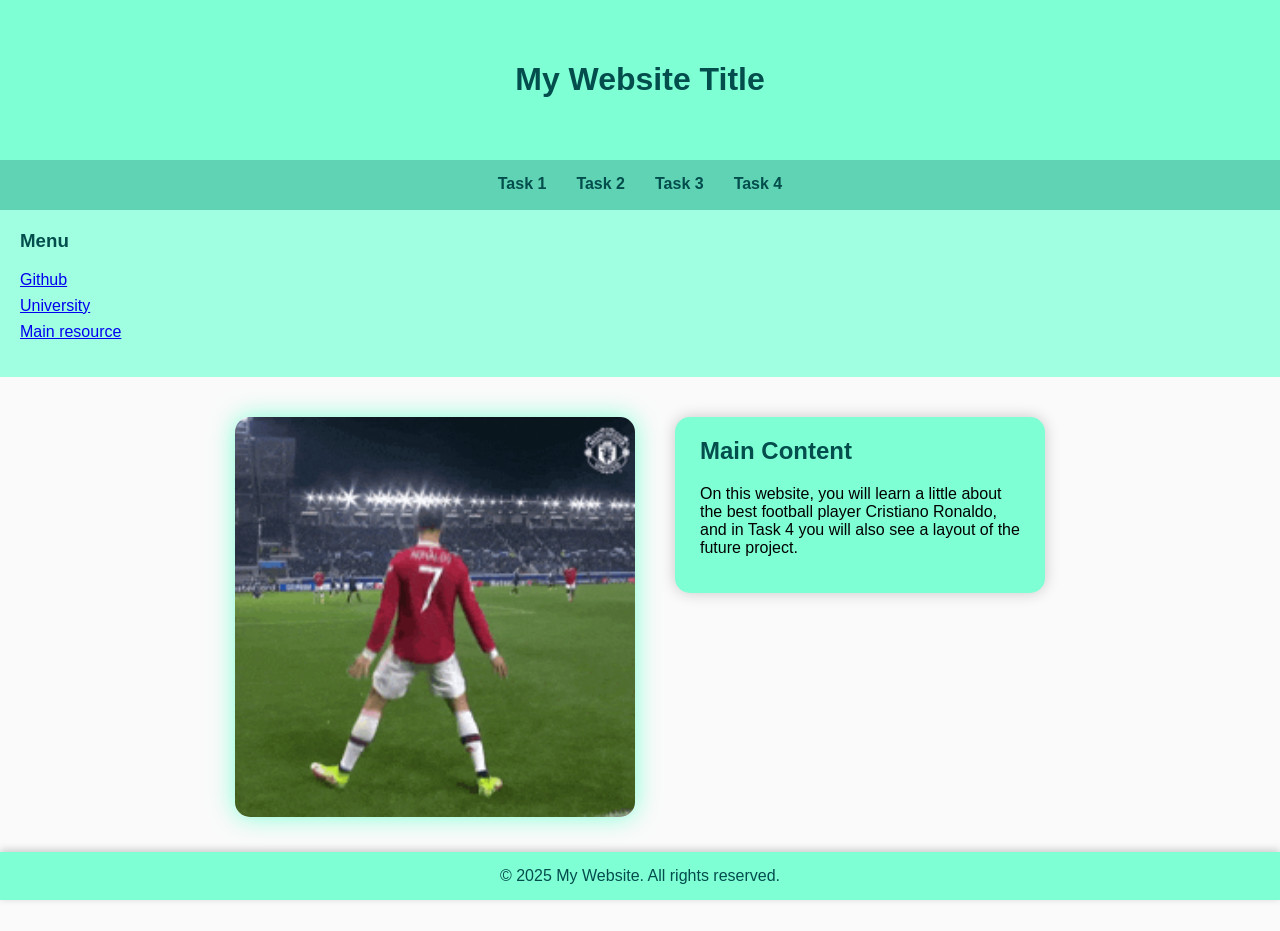
<file: index.html>
<!DOCTYPE html>
<html lang="en">
<head>
    <meta charset="UTF-8">
    <title>Task 1 Layout</title>
    <link rel="stylesheet" href="task1.css">
</head>
<body>
    <div id="header">
        <h1>My Website Title</h1>
    </div>

    <div id="navbar">
        <a href="task1.html">Task 1</a>
        <a href="task2.html">Task 2</a>
        <a href="task3.html">Task 3</a>
        <a href="task4.html">Task 4</a>
    </div>

    <div id="sidebar">
        <h3>Menu</h3>
        <ul>
            <li><a href="https://github.com/Aktoore">Github</a></li>
            <li><a href="https://astanait.edu.kz/about">University</a></li>
            <li><a href="https://www.w3schools.com/html/default.asp">Main resource</a></li>
        </ul>
    </div>

    <main class="layout">

    <div class="gif-side">
        <img src="ronaldo.gif" alt="Cristiano Ronaldo Siuu">
    </div>

    <div class="content-side">
        <h2>Main Content</h2>
        <p>
            On this website, you will learn a little about 
            the best football player Cristiano Ronaldo,  
            and in Task 4 you will also see a layout of the future project.
        </p>
    </div>
</main>


    <div id="footer">
        &copy; 2025 My Website. All rights reserved.
    </div>
</body>
</html>
</file>
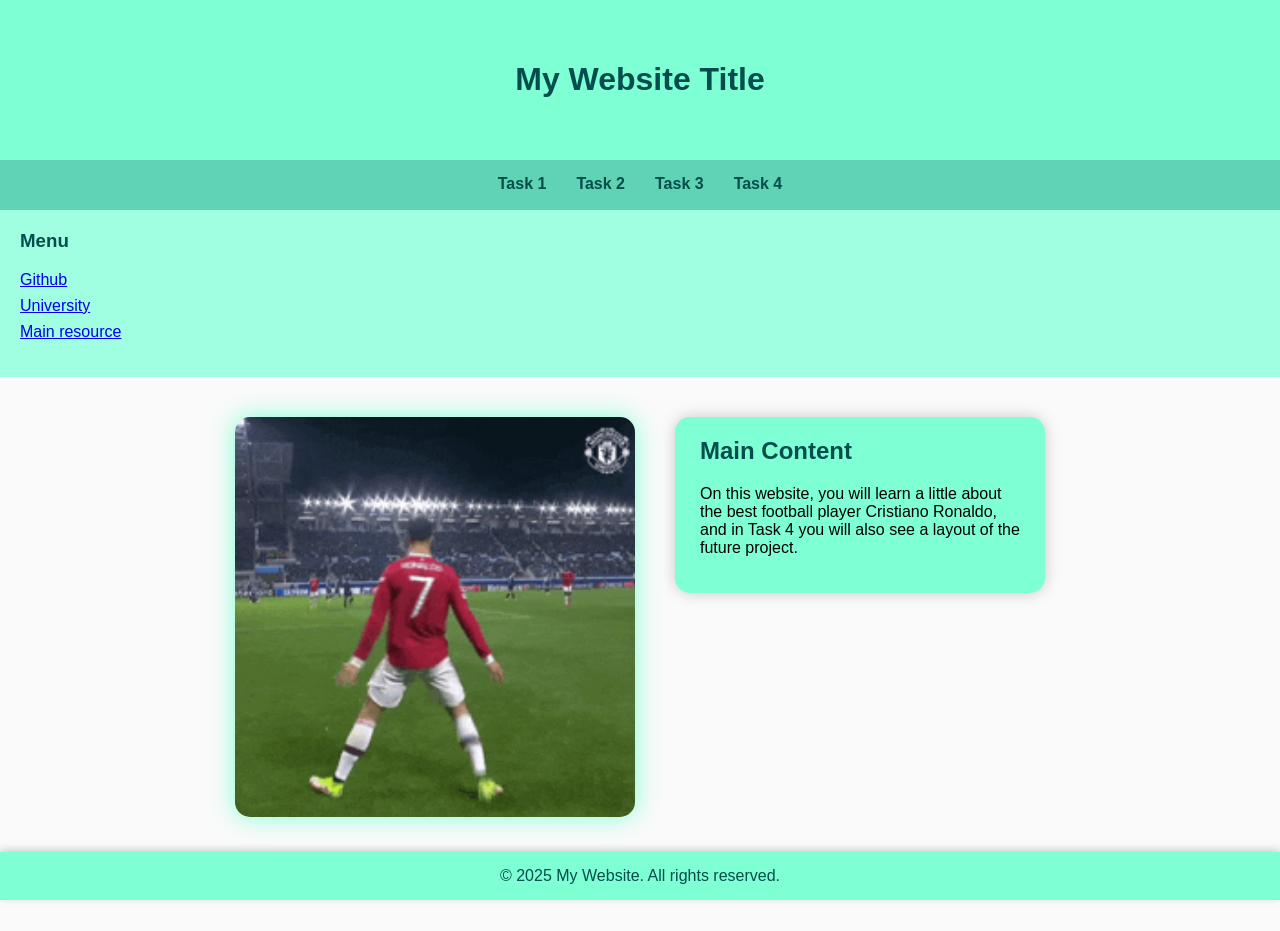
<file: task1.html>
<!DOCTYPE html>
<html lang="en">
<head>
    <meta charset="UTF-8">
    <title>Task 1 Layout</title>
    <link rel="stylesheet" href="task1.css">
</head>
<body>
    <div id="header">
        <h1>My Website Title</h1>
    </div>

    <div id="navbar">
        <a href="#">Task 1</a>
        <a href="task2.html">Task 2</a>
        <a href="task3.html">Task 3</a>
        <a href="task4.html">Task 4</a>
    </div>

    <div id="sidebar">
        <h3>Menu</h3>
        <ul>
            <li><a href="https://github.com/Aktoore">Github</a></li>
            <li><a href="https://astanait.edu.kz/about">University</a></li>
            <li><a href="https://www.w3schools.com/html/default.asp">Main resource</a></li>
        </ul>
    </div>

    <main class="layout">

    <div class="gif-side">
        <img src="ronaldo.gif" alt="Cristiano Ronaldo Siuu">
    </div>

    <div class="content-side">
        <h2>Main Content</h2>
        <p>
            On this website, you will learn a little about 
            the best football player Cristiano Ronaldo,  
            and in Task 4 you will also see a layout of the future project.
        </p>
    </div>
</main>


    <div id="footer">
        &copy; 2025 My Website. All rights reserved.
    </div>
</body>
</html>
</file>
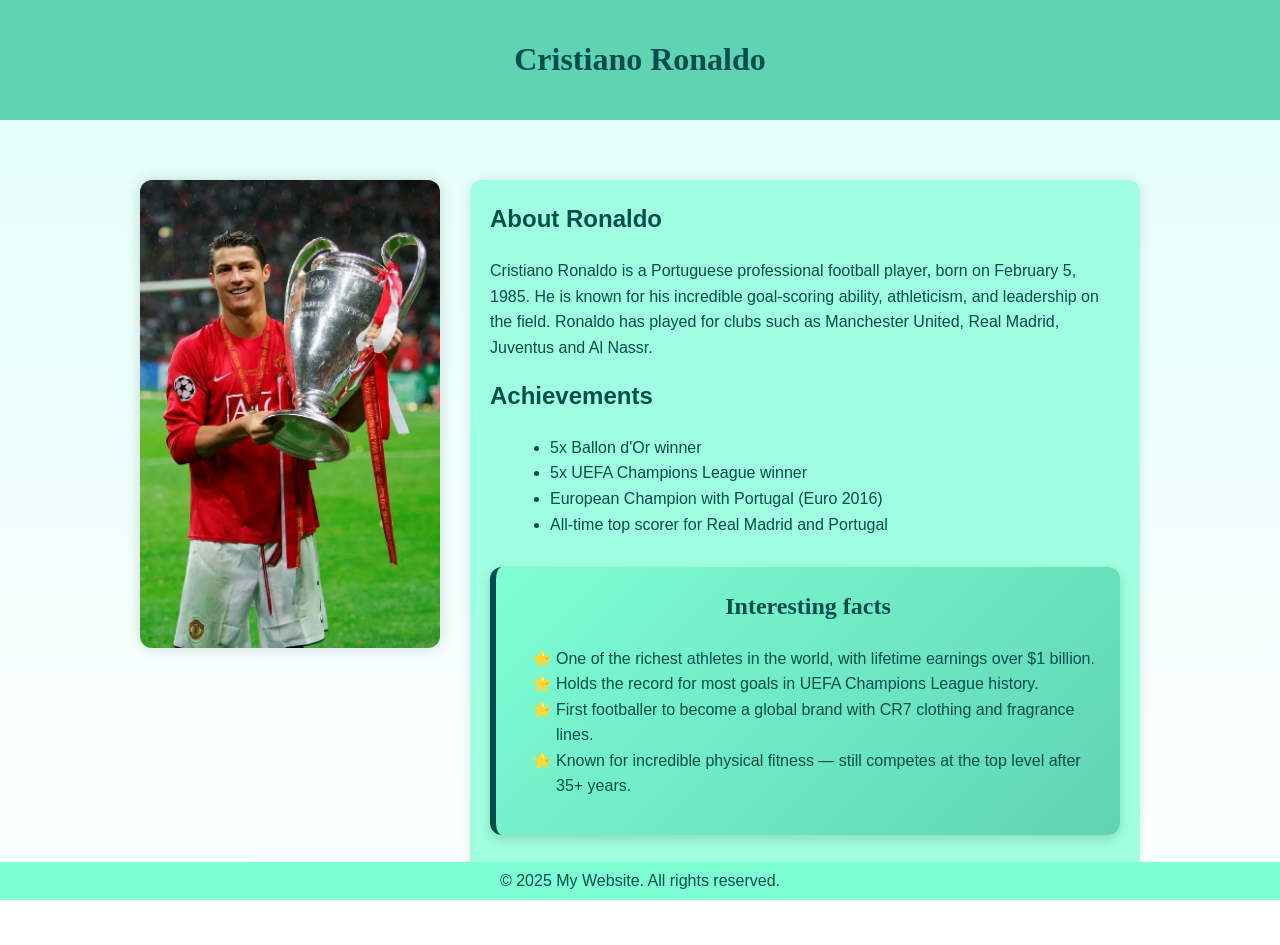
<file: task2.html>
<!DOCTYPE html>
<html lang="en">
<head>
    <meta charset="UTF-8">
    <title>Cristiano Ronaldo</title>
    <link rel="stylesheet" href="task2.css">
</head>
<body>

<header>
    <h1>Cristiano Ronaldo</h1>
</header>

<main>
    <section class="info-container">
        <img src="R7.jpg" alt="Cristiano Ronaldo" class="portrait">
        <div class="text-block">
            <h2>About Ronaldo</h2>
            <p>
                Cristiano Ronaldo is a Portuguese professional football player,
                born on February 5, 1985.  
                He is known for his incredible goal-scoring ability,
                athleticism, and leadership on the field.
                Ronaldo has played for clubs such as Manchester United,
                Real Madrid, Juventus and Al Nassr.
            </p>

            <h2>Achievements</h2>
            <ul>
                <li>5x Ballon d'Or winner</li>
                <li>5x UEFA Champions League winner</li>
                <li>European Champion with Portugal (Euro 2016)</li>
                <li>All-time top scorer for Real Madrid and Portugal</li>
            </ul>
            <div class = "facts-box">
                <h2>Interesting facts</h2>
                <ul>
                     <li>One of the richest athletes in the world, with lifetime earnings over $1 billion.</li>
                     <li>Holds the record for most goals in UEFA Champions League history.</li>
                     <li>First footballer to become a global brand with CR7 clothing and fragrance lines.</li>
                     <li>Known for incredible physical fitness — still competes at the top level after 35+ years.</li>
                </ul>
            </div>
        </div>
    </section>
</main>

<div id="footer">
    &copy; 2025 My Website. All rights reserved.
</div>

</body>
</html>
</file>
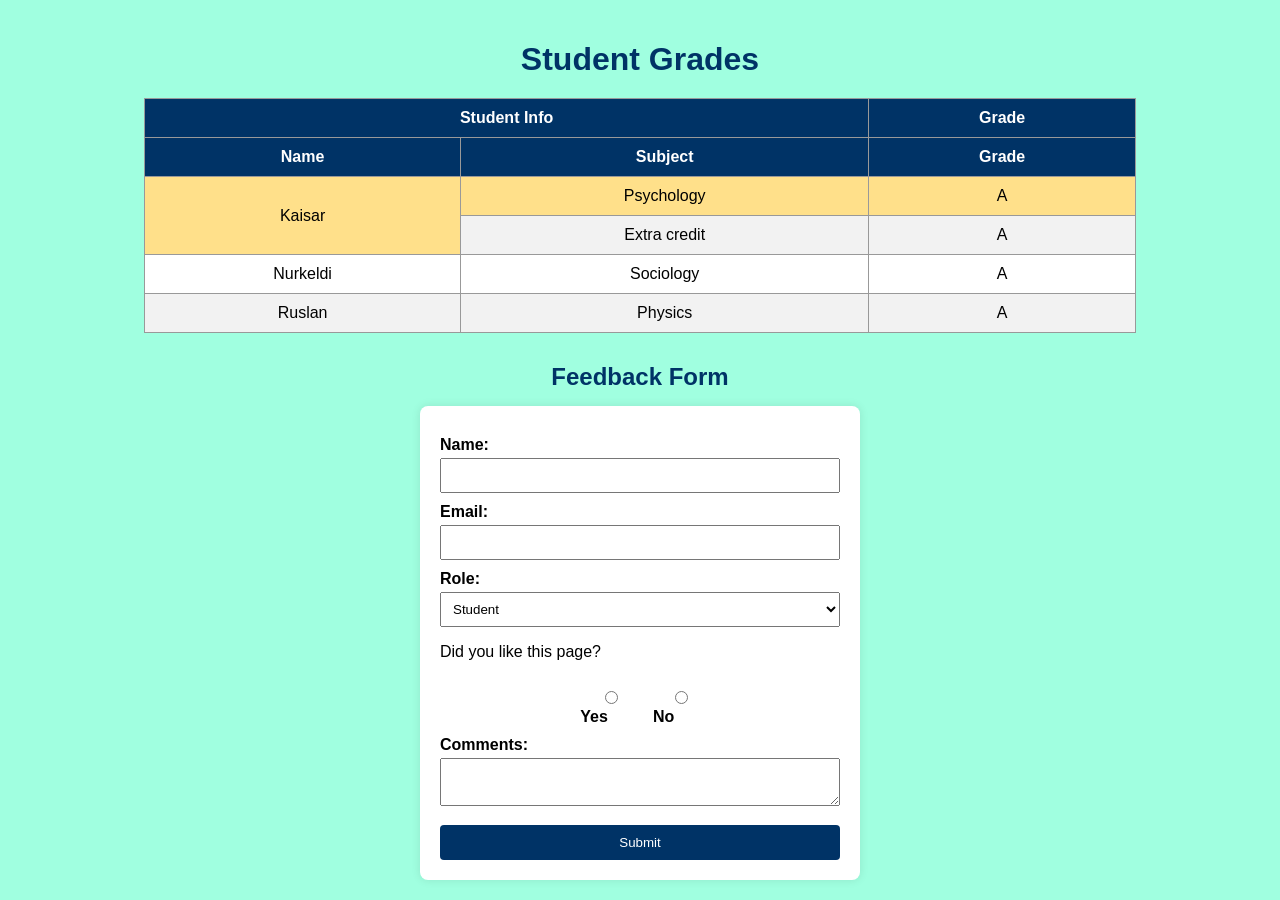
<file: task3.html>
<!DOCTYPE html>
<html lang="en">
<head>
    <meta charset="UTF-8">
    <title>Student Grades & Feedback</title>
    <link rel="stylesheet" href="task3.css">
</head>
<body>

    <h1 id="page-title">Student Grades</h1>

    <table>
        <thead>
            <tr>
                <th colspan="2">Student Info</th>
                <th>Grade</th>
            </tr>
            <tr>
                <th>Name</th>
                <th>Subject</th>
                <th>Grade</th>
            </tr>
        </thead>

        <tbody>
            <tr class="highlight-row">
                <td rowspan="2">Kaisar</td>
                <td>Psychology</td>
                <td>A</td>
            </tr>
            <tr>
                <td>Extra credit</td>
                <td>A</td>
            </tr>
            <tr>
                <td>Nurkeldi</td>
                <td>Sociology</td>
                <td>A</td>
            </tr>
            <tr>
                <td>Ruslan</td>
                <td>Physics</td>
                <td>A</td>
            </tr>
        </tbody>
    </table>

    <h2 id="form-title">Feedback Form</h2>

    <form id="feedback-form">
        <label for="name">Name:</label>
        <input type="text" id="name" name="name" required>

        <label for="email">Email:</label>
        <input type="email" id="email" name="email" required>

        <label for="role">Role:</label>
        <select id="role" name="role">
            <option>Student</option>
            <option>Teacher</option>
            <option>Other</option>
        </select>

        <p>Did you like this page?</p>
        <div class="radio-group">
            <label><input type="radio" name="like" value="yes"> Yes</label>
            <label><input type="radio" name="like" value="no"> No</label>
        </div>

        <label for="comments">Comments:</label>
        <textarea id="comments" name="comments"></textarea>

        <button type="submit">Submit</button>
    </form>

</body>
</html>
</file>
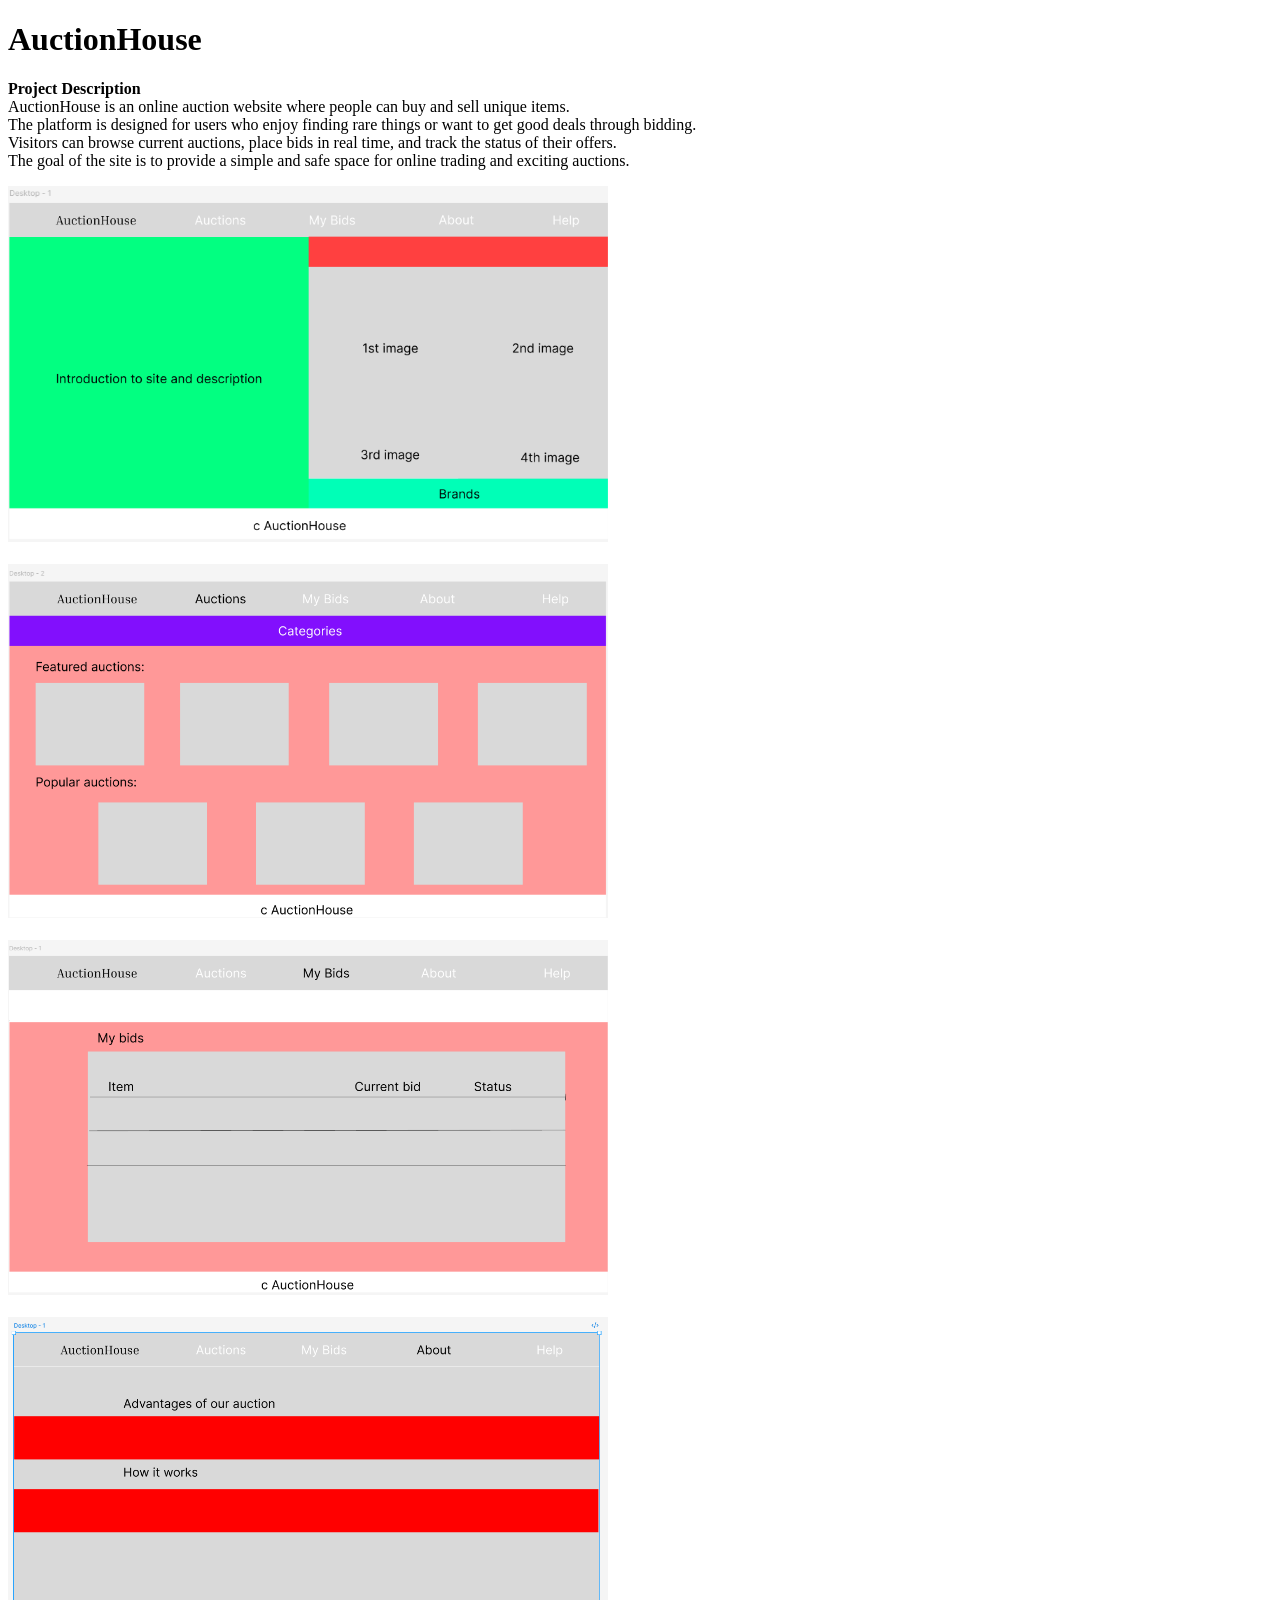
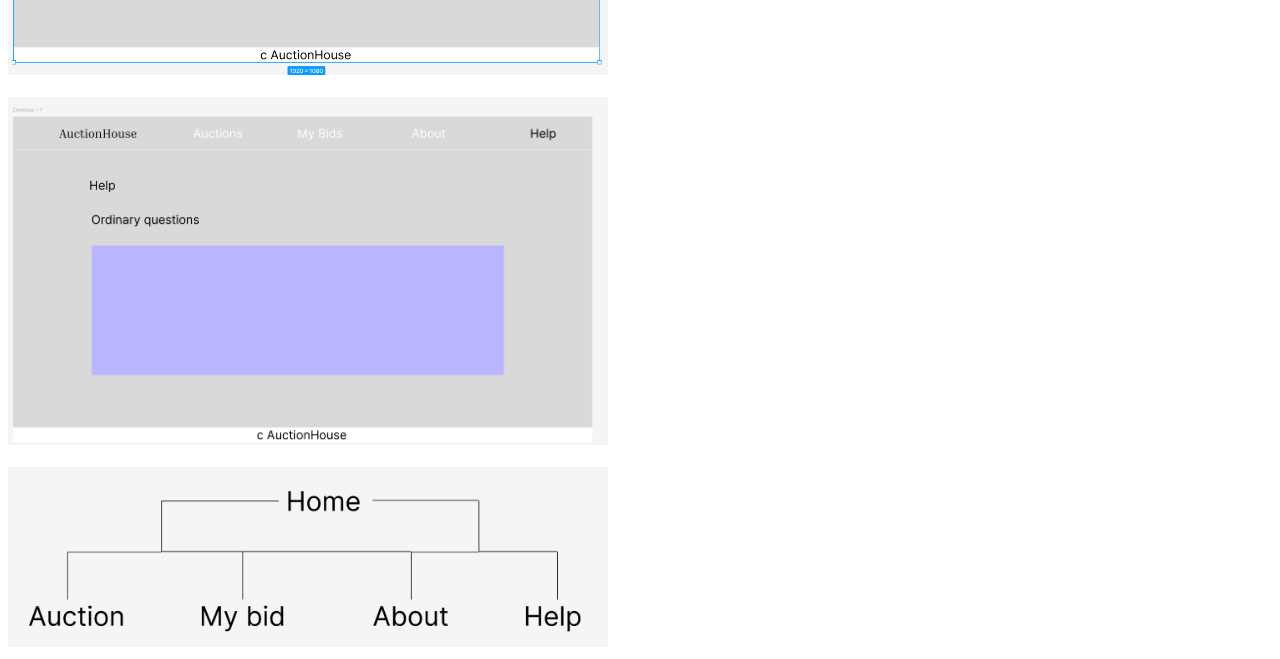
<file: task4.html>
<!DOCTYPE html>
<html lang="en">
<head>
    <meta charset="UTF-8">
    <title>Task 4 - AuctionHouse</title>
</head>
<body>

<h1>AuctionHouse</h1>

<p><strong>Project Description</strong><br>
AuctionHouse is an online auction website where people can buy and sell unique items.<br>
The platform is designed for users who enjoy finding rare things or want to get good deals through bidding.<br>
Visitors can browse current auctions, place bids in real time, and track the status of their offers.<br>
The goal of the site is to provide a simple and safe space for online trading and exciting auctions.
</p>

<img src="Sc1.png" alt="img" width="600"><br><br>
<img src="Sc2.png" alt="img" width="600"><br><br>
<img src="Sc3.png" alt="img" width="600"><br><br>
<img src="Sc4.png" alt="img" width="600"><br><br>
<img src="Sc5.png" alt="img" width="600"><br><br>
<img src="Sc6.png" alt="img" width="600">

</body>
</html>
</file>
<file: task1.css>
body {
    margin: 0;             
    padding: 0;
    font-family: Arial, sans-serif;
    background: #fafafa;
    padding-bottom: 70px;    
}

#header {
    background-color: #7fffd4;
    color: #034d4d;
    text-align: center;
    padding: 40px 0;
    width: 100%;               
}

#navbar {
    background-color: #5fd3b3;
    width: 100%;                
    display: flex;
    justify-content: center;
    gap: 30px;
    padding: 15px 0;
    margin: 0;                 
    box-sizing: border-box;
}
#navbar a {
    color: #034d4d;
    text-decoration: none;
    font-weight: bold;
    transition: 0.3s;
}
#navbar a:hover {
    color: #ffffff;
    background-color: #3bbfa0;
    padding: 5px 10px;
    border-radius: 8px;
}
.layout {
    display: flex;
    justify-content: center;
    align-items: flex-start;
    gap: 40px;
    margin: 40px 0;
}
.gif-side img {
    width: 400px;
    height: auto;
    border-radius: 15px;
    box-shadow: 0 0 25px aquamarine;
}
.content-side {
    background-color: aquamarine;
    padding: 20px 25px;
    max-width: 320px;
    border-radius: 15px;
    box-shadow: 0 0 15px rgba(0,0,0,0.2);
    text-align: left;
}
.content-side h2 {
    margin-top: 0;
    color: #034d4d;
}
#sidebar {
    background-color: #a0ffe0;
    padding: 20px;
    border-top: 2px solid #5fd3b3;
    margin: 0;               
}
#sidebar h3 {
    margin-top: 0;
    color: #034d4d;
}
#sidebar ul {
    list-style: none;
    padding: 0;
}
#sidebar li {
    margin: 8px 0;
    color: #034d4d;
}
#footer {
    position: fixed;
    bottom: 0;
    left: 0;
    width: 100%;
    background-color: #7fffd4;
    color: #034d4d;
    text-align: center;
    padding: 15px 0;
    box-shadow: 0 -2px 8px rgba(0,0,0,0.2);
}
</file>
<file: task2.css>
body {
    margin: 0;
    background: linear-gradient(#e0fff8, #ffffff);
    font-family: 'Roboto', sans-serif;
    color: #034d4d;
}

header {
    background: #5fd3b3;   
    color: #034d4d;
    text-align: center;
    padding: 20px;
    font-family: 'Playfair Display', serif;
}

.info-container {
    display: flex;
    max-width: 1000px;
    margin: 40px auto;
    padding: 20px;
    gap: 30px;
    align-items: flex-start;
}

.portrait {
    width: 300px;
    height: auto;
    border-radius: 12px;
    box-shadow: 0 0 15px rgba(0,0,0,0.15);
}

.text-block {
    flex: 1;
    background: #a0ffe0;     
    padding: 20px;
    border-radius: 12px;
    box-shadow: 0 0 12px rgba(0,0,0,0.1);
    line-height: 1.6;
}

h2 {
    color: #034d4d;
    margin-top: 0;
}

ul {
    margin-left: 20px;
}

.facts-box {
    background: linear-gradient(135deg, #7fffd4, #5fd3b3); 
    border-left: 6px solid #034d4d;
    padding: 20px;
    margin: 30px auto;
    max-width: 700px;
    border-radius: 12px;
    box-shadow: 0 4px 12px rgba(0,0,0,0.15);
}

.facts-box h2 {
    margin-top: 0;
    color: #034d4d;
    text-align: center;
    font-family: 'Playfair Display', serif;
}

.facts-box ul {
    list-style-type: "⭐ ";
    padding-left: 20px;
    line-height: 1.6;
    color: #034d4d;
}

#footer {
    position: fixed;
    bottom: 0;
    left: 0;
    width: 100%;
    background: #7fffd4;    
    color: #034d4d;
    text-align: center;
    padding: 10px 0;
}
</file>
<file: task3.css>
body {
    background: #a0ffe0;
    margin: 0;
    font-family: Arial, sans-serif;
    padding: 20px;
}

#page-title {
    text-align: center;
    color: #003366;
    margin-bottom: 20px;
}

table {
    width: 80%;
    margin: 0 auto 30px;
    border-collapse: collapse;
    background: white;
}

th, td {
    border: 1px solid #999;
    padding: 10px;
    text-align: center;
}

thead {
    background: #003366;
    color: white;
}

tbody tr:nth-child(even) {
    background: #f2f2f2;
}

.highlight-row {
    background: #ffe08a;
}

#form-title {
    text-align: center;
    color: #003366;
    margin-bottom: 15px;
}

#feedback-form {
    width: 400px;
    margin: 0 auto;
    background: white;
    padding: 20px;
    border-radius: 8px;
    box-shadow: 0 0 10px rgba(0,0,0,0.1);
}

#feedback-form label {
    display: block;
    margin-top: 10px;
    font-weight: bold;
}

#feedback-form input,
#feedback-form select,
#feedback-form textarea {
    width: 100%;
    padding: 8px;
    margin-top: 4px;
    box-sizing: border-box;
}

.radio-group {
    display: flex;
    justify-content: center;
    gap: 20px;
    margin-top: 5px;
}

#feedback-form button {
    margin-top: 15px;
    padding: 10px;
    width: 100%;
    background: #003366;
    color: white;
    border: none;
    border-radius: 4px;
    cursor: pointer;
}

#feedback-form button:hover {
    background: #0055aa;
}
</file>
